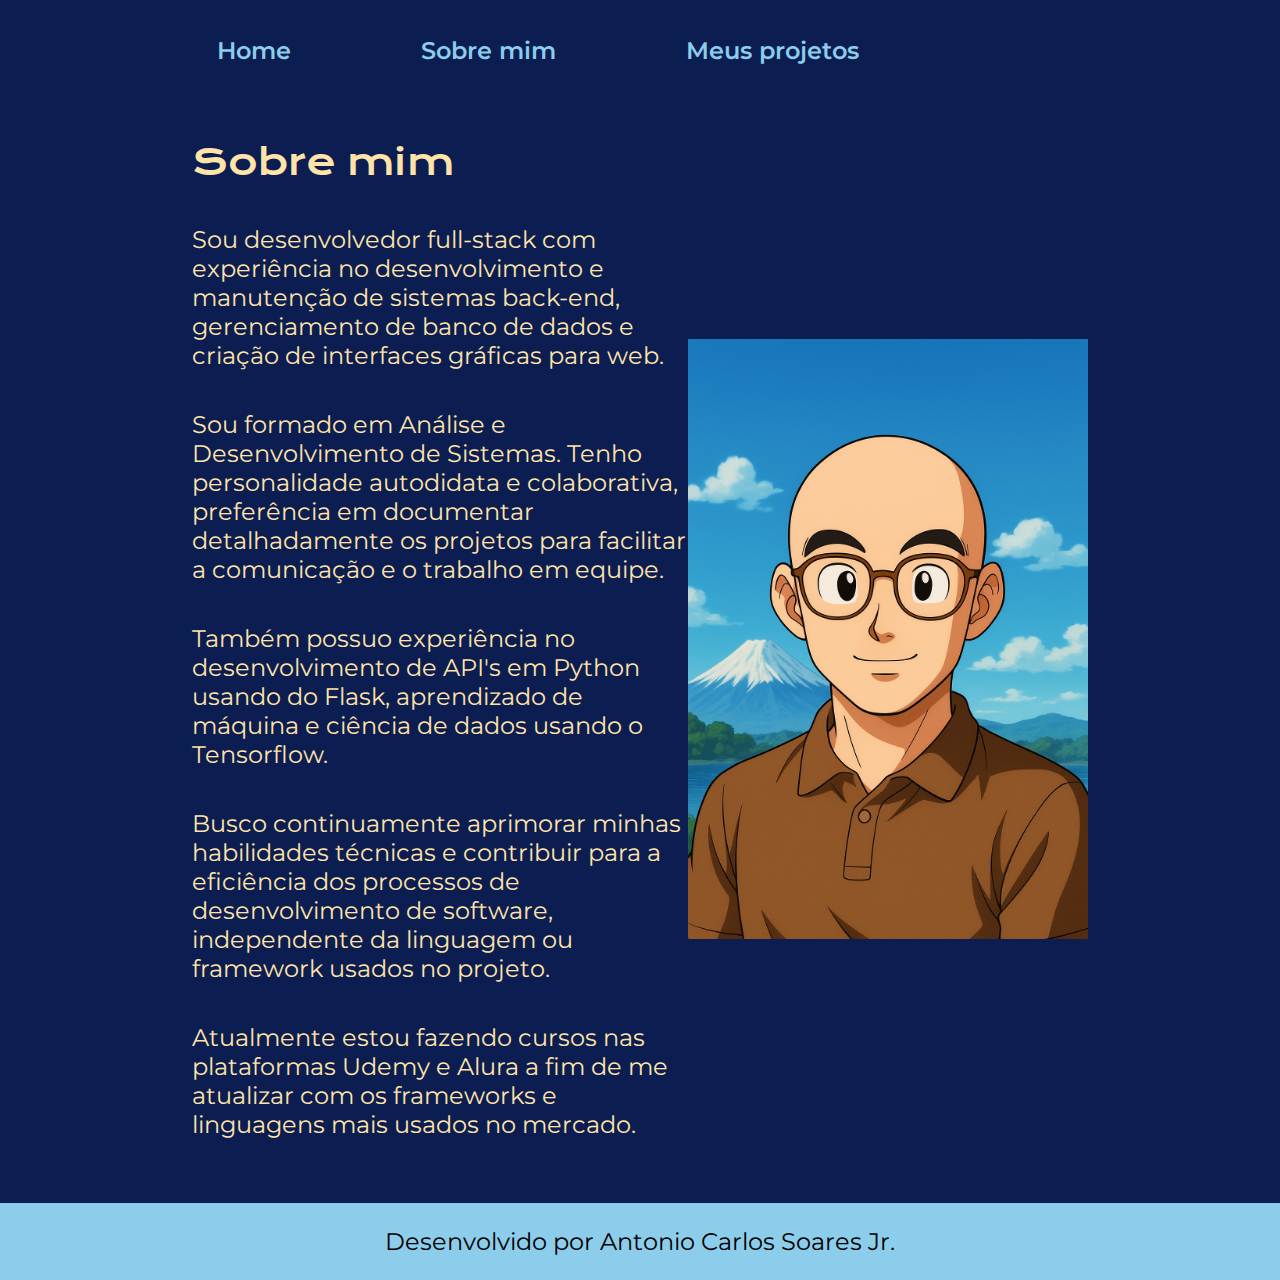
<file: about.html>
<!DOCTYPE html>
<html lang="pt-br">
<head>
    <meta charset="UTF-8">
    <meta name="viewport" content="width=device-width, initial-scale=1.0">
    <title>Sobre mim</title>
    <link rel="stylesheet" href="./styles/style.css">
</head>
<body>
    <header class="cabecalho">
        <nav class="cabecalho__menu">
            <a class="cabecalho__menu__link" href="index.html">Home</a>
            <a class="cabecalho__menu__link" href="about.html">Sobre mim</a>
            <a class="cabecalho__menu__link" href="projects.html">Meus projetos</a>
        </nav>
    </header>
    <main class="apresentacao">
        <section class="apresentacao__conteudo">
            <h1 class="apresentacao__conteudo__titulo">Sobre mim</h1>
            <p class="apresentacao__conteudo__texto">Sou desenvolvedor full-stack com experiência no desenvolvimento e manutenção de sistemas back-end, gerenciamento de banco de dados e criação de interfaces gráficas para web.</p>
            <p class="apresentacao__conteudo__texto">Sou formado em Análise e Desenvolvimento de Sistemas. Tenho personalidade autodidata e colaborativa, preferência em documentar detalhadamente os projetos para facilitar a comunicação e o trabalho em equipe.</p>
            <p class="apresentacao__conteudo__texto">Também possuo experiência no desenvolvimento de API's em Python usando do Flask, aprendizado de máquina e ciência de dados usando o Tensorflow.</p>
            <p class="apresentacao__conteudo__texto">Busco continuamente aprimorar minhas habilidades técnicas e contribuir para a eficiência dos processos de desenvolvimento de software, independente da linguagem ou framework usados no projeto.</p>
            <p class="apresentacao__conteudo__texto">Atualmente estou fazendo cursos nas plataformas Udemy e Alura a fim de me atualizar com os frameworks e linguagens mais usados no mercado.</p>
        </section>
        <img class="apresentacao__avatar" src="./assets/avatar_antonio.png" alt="avatar do antonio">
    </main>
    <footer class="rodape">
        Desenvolvido por Antonio Carlos Soares Jr.
    </footer>
</body>
</html>
</file>
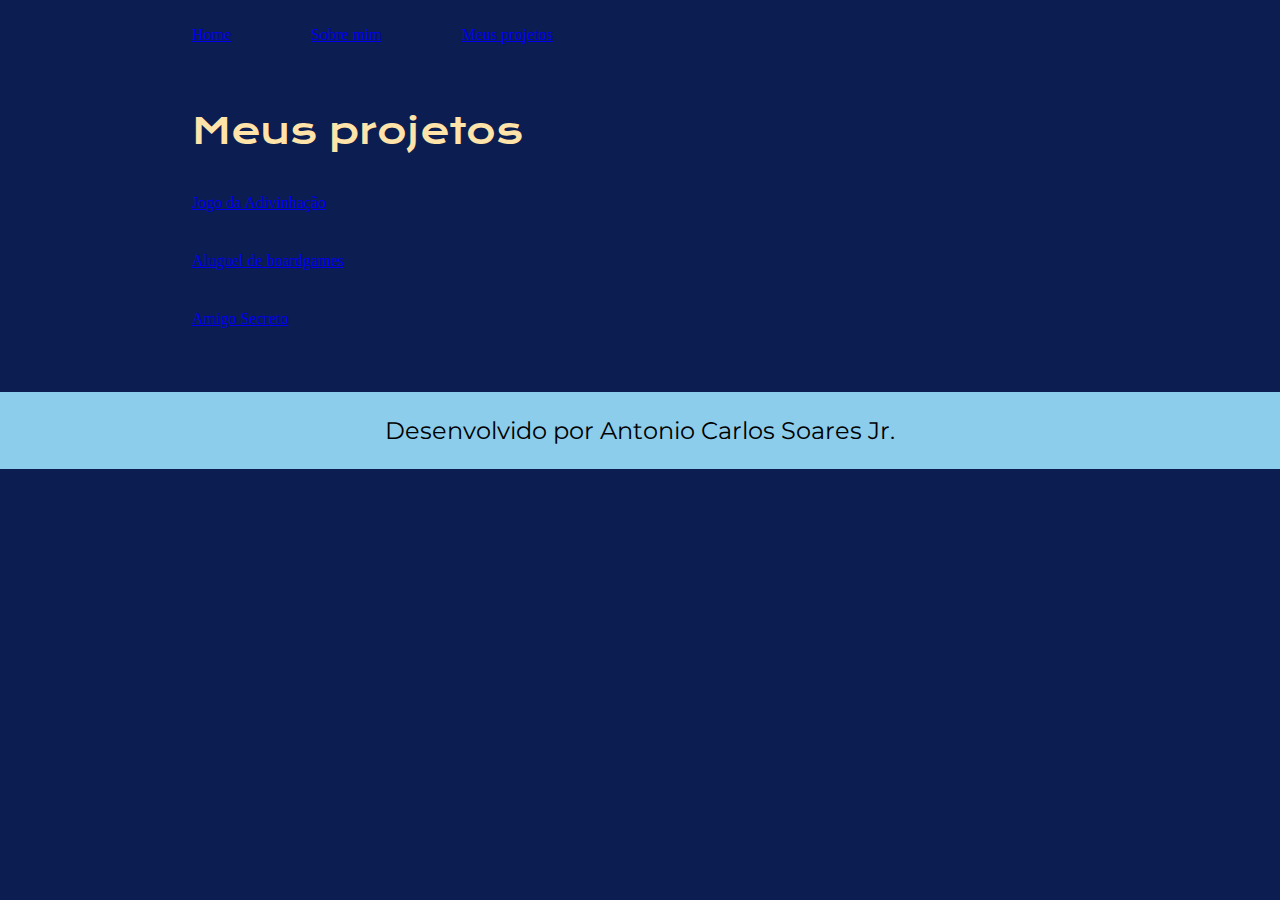
<file: projects.html>
<!DOCTYPE html>
<html lang="en">
<head>
    <meta charset="UTF-8">
    <meta name="viewport" content="width=device-width, initial-scale=1.0">
    <title>Meus Projetos</title>
    <link rel="stylesheet" href="./styles/style.css">
</head>
<body>
    <header class="cabecalho">
        <nav class="cabecalho__menu">
            <a class="cabecalho__menu_link" href="index.html">Home</a>
            <a class="cabecalho__menu_link" href="about.html">Sobre mim</a>
            <a class="cabecalho__menu_link" href="projects.html">Meus projetos</a>
        </nav>
    </header>
    <main class="apresentacao">
        <section class="apresentacao__conteudo">
            <h1 class="apresentacao__conteudo__titulo">Meus projetos</h1>
            <a class="apresentacao_links__link" href="https://antoniocsj.github.io/numero-secreto/" target="_blank" rel="noopener noreferrer">Jogo da Adivinhação</a>
            <a class="apresentacao_links__link" href="https://antoniocsj.github.io/alugames/" target="_blank" rel="noopener noreferrer">Aluguel de boardgames</a>
            <a class="apresentacao_links__link" href="https://antoniocsj.github.io/amigo-secreto/" target="_blank" rel="noopener noreferrer">Amigo Secreto</a>
        </section>
        
    </main>
    <footer class="rodape">
        Desenvolvido por Antonio Carlos Soares Jr.
    </footer>
</body>
</html>
</file>
<file: styles/style.css>
@import url('https://fonts.googleapis.com/css2?family=Krona+One&family=Montserrat&display=swap');

:root {
    --cor-primaria: #0B1D51;
    --cor-secundaria: #FFE3A9;
    --cor-terciaria: #8CCDEB;
    --cor_hover: #725CAD;
    --fonte-primaria: "Krona One", sans-serif;
    --fonte-secundaria: "Montserrat", sans-serif;
}

* {
    margin: 0;
    padding: 0;
}

body {
    box-sizing: border-box;
    background-color: var(--cor-primaria);
    color: var(--cor-secundaria);
}

.apresentacao {
    padding: 5% 15%;
    display: flex;
    align-items: center;
    justify-content: space-between;
}

.apresentacao__conteudo {
    width: 615px;
    display: flex;
    flex-direction: column;
    gap: 40px;
}

.apresentacao__conteudo__titulo {
    font-size: 36px;
    font-family: var(--fonte-primaria);
    font-weight: 400;
    font-style: normal;
}

.titulo-destaque {
    color: var(--cor-terciaria);
}

.apresentacao__conteudo__texto {
    font-size: 24px;
    font-family: var(--fonte-secundaria);
    font-weight: 400;
    font-style: normal;
}

.apresentacao__links {
    display: flex;
    flex-direction: column;
    justify-content: space-between;
    align-items: center;
    gap: 32px;
}

.apresentacao__links__subtitulo {
    font-family: var(--fonte-primaria);
    font-weight: 400;
    font-size: 24px;
}

.apresentacao__links__navegacao {
    background-color: var(--cor-primaria);
    width: 378px;
    text-align: center;
    border-radius: 8px;
    font-size: 24px;
    font-family: var(--fonte-secundaria);
    font-weight: 600;
    font-style: normal;
    padding: 21.5px 0;
    text-decoration: none;
    color: var(--cor-secundaria);
    border: 2px solid var(--cor-terciaria);
    display: flex;
    justify-content: center;
    align-content: baseline;
    gap: 16px;
}

.apresentacao__links__navegacao:hover {
    background-color: var(--cor_hover);
    border: 2px solid var(--cor-secundaria);
}

.apresentacao__links__navegacao__icon {
    background-color: var(--cor-terciaria);
    width: 24px;
}

.apresentacao__avatar {
    width: 400px;
}

.rodape {
    color: black;
    background-color: var(--cor-terciaria);
    padding: 24px;
    text-align: center;
    font-size: 24px;
    font-family: var(--fonte-secundaria);
    font-weight: 400;
}

.cabecalho {
    padding-top: 2%;
    padding-left: 15%;
}

.cabecalho__menu {
    display: flex;
    gap: 80px;
}

.cabecalho__menu__link {
    background-color: var(--cor-primaria);
    color: var(--cor-terciaria);
    font-size: 24px;
    font-family: var(--fonte-secundaria);
    font-weight: 600;
    text-decoration: none;
    padding: 10px 15px;
    margin: 0 10px;
}
.cabecalho__menu__link:hover {
    background-color: var(--cor-terciaria);
    color: var(--cor-primaria);
}

@media (max-width: 1200px) {
    .cabecalho {
        padding: 10% 5%;
    }

    .cabecalho__menu {
        justify-content: center;
        gap: 10px;
    }

    .cabecalho__menu__link {
        padding: 10px 10px;
    }

    .apresentacao {
        flex-direction: column-reverse;
        padding: 5%;
    }

    .apresentacao__conteudo {
        width: auto;
    }
}
</file>
